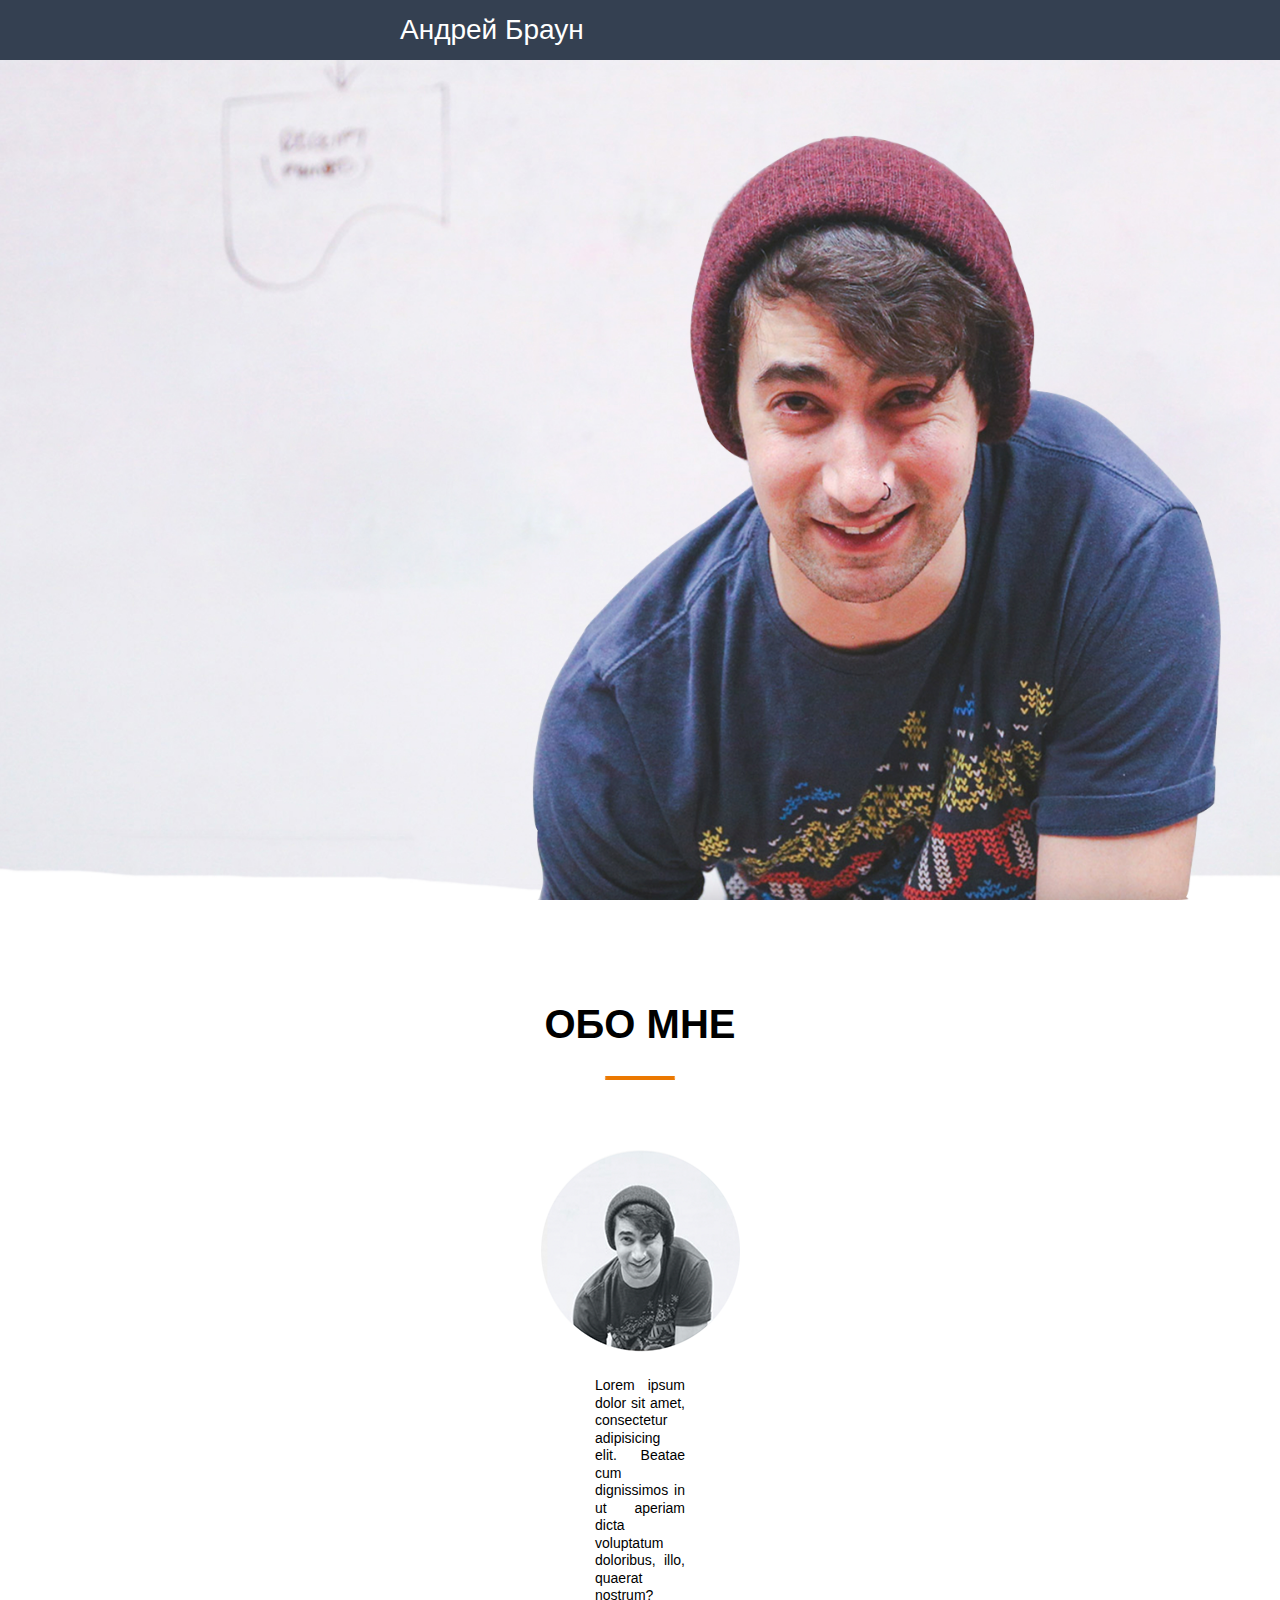
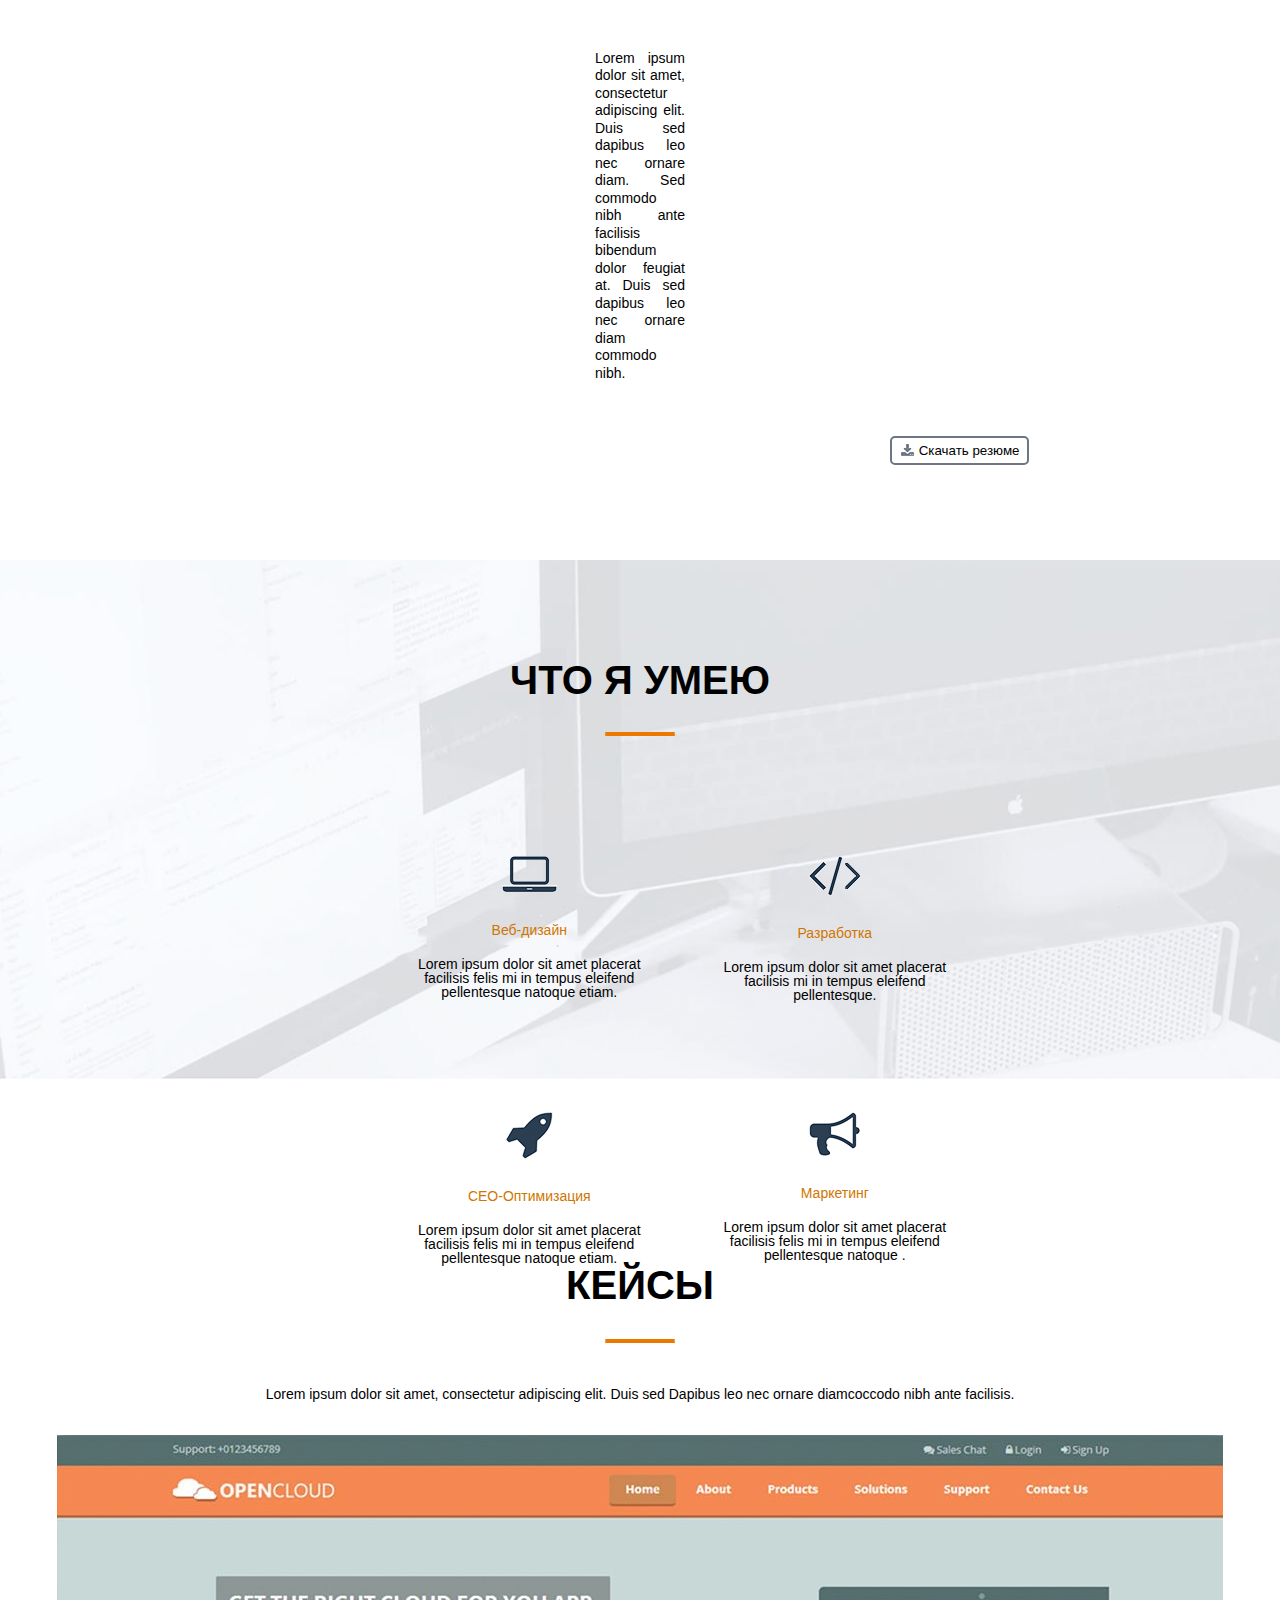
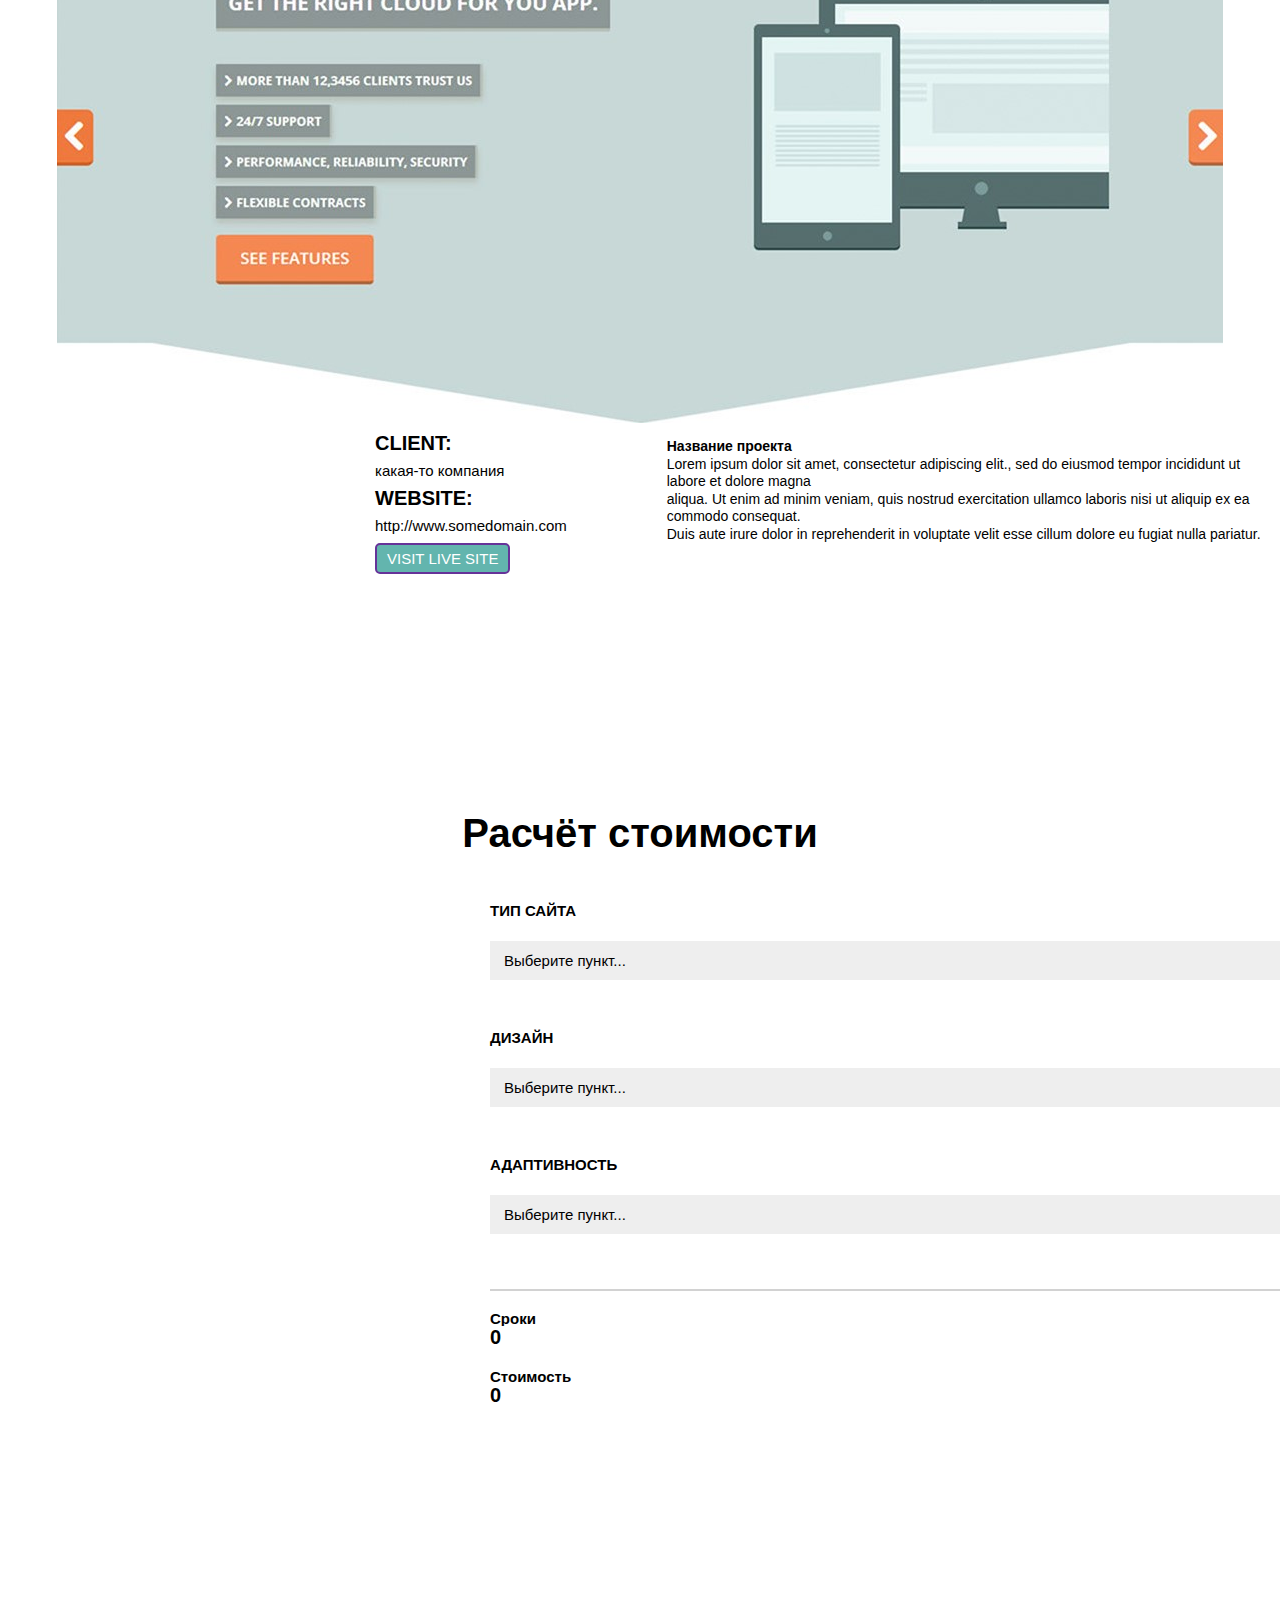
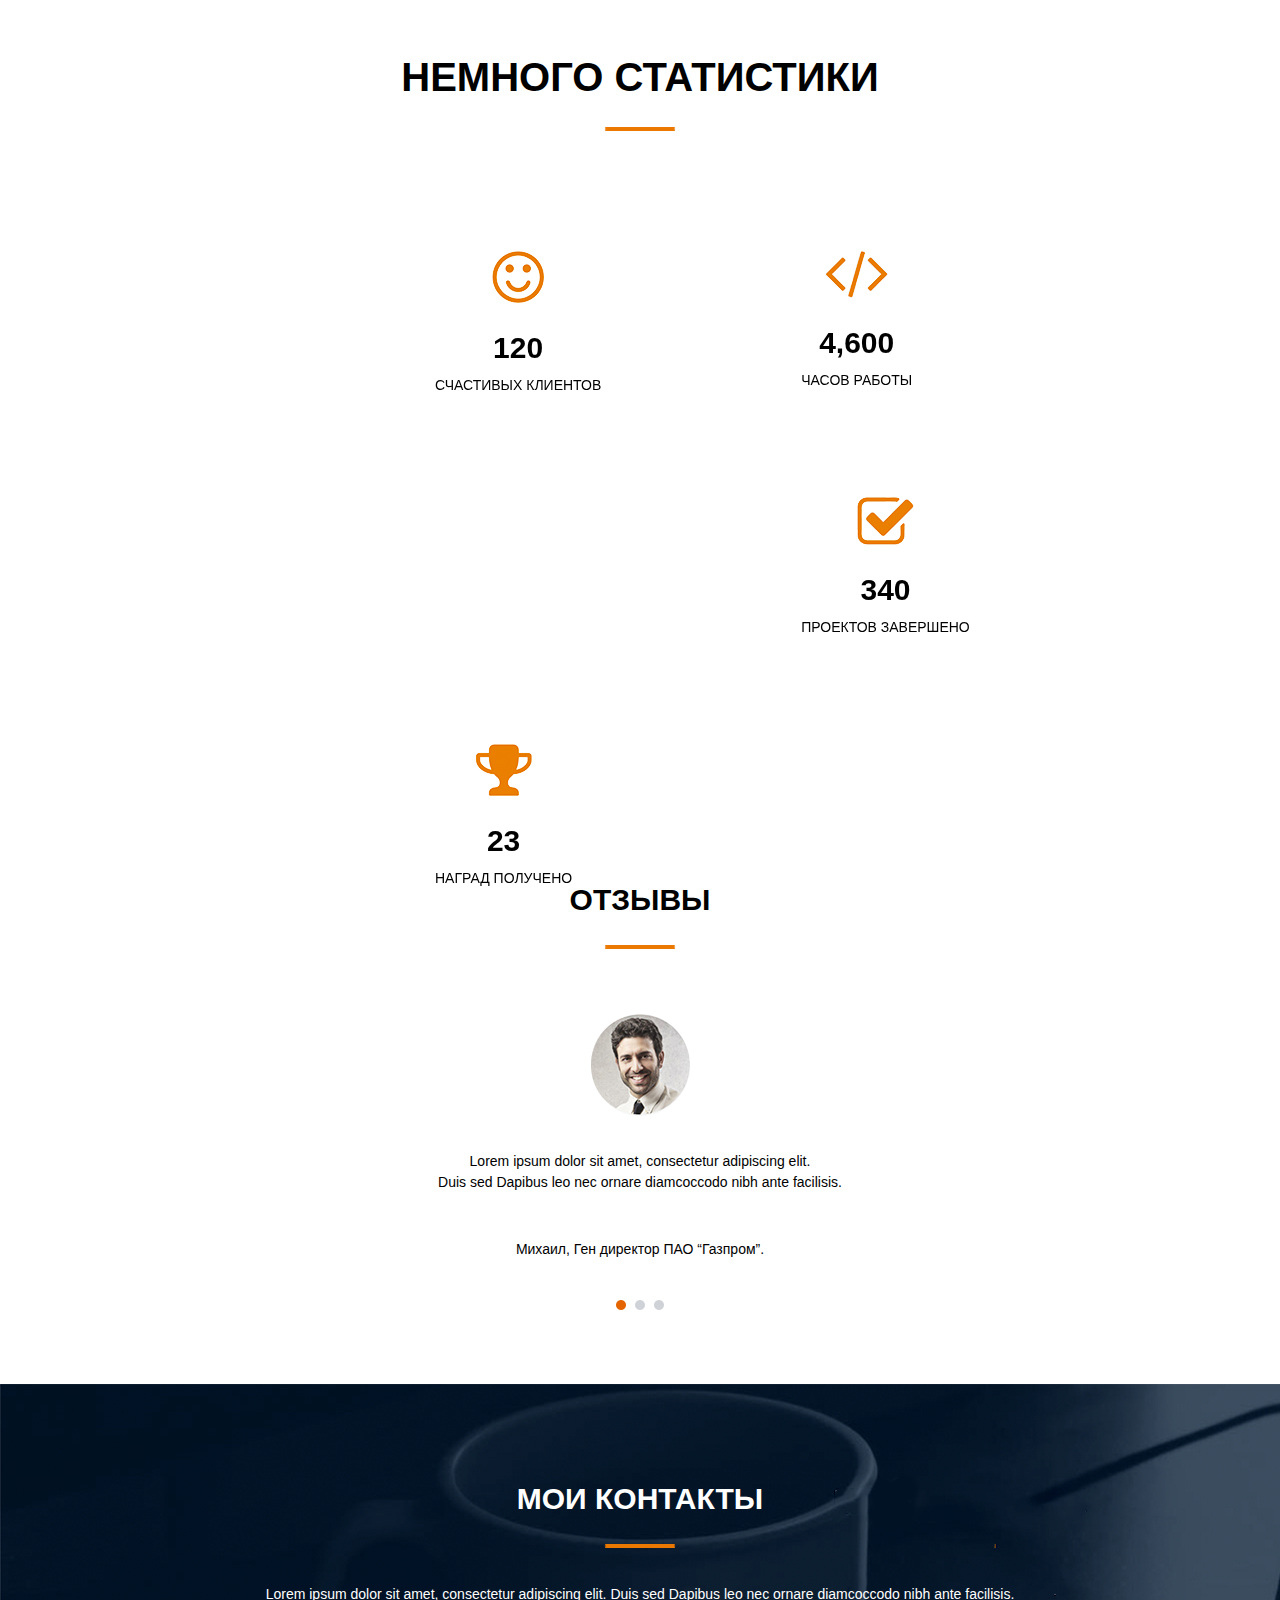
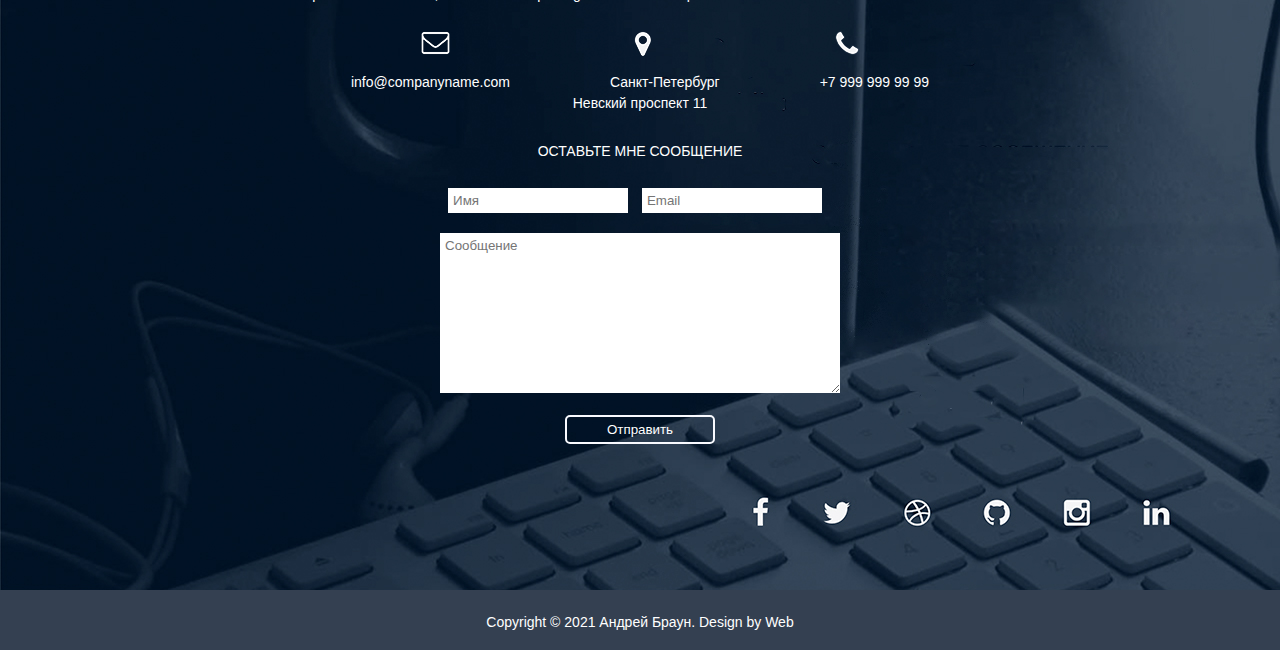
<file: srs/index.html>
<!DOCTYPE html>
<html lang="en">

<head>
    <meta charset="UTF-8">
    <meta name="description" content="Это моя первая страница">
    <meta name="author" content="">
    <meta name="keywords" content="">
    <meta name="robots" content="all">
    <meta property="og:title" content="Это моя первая страница">

    <title>Андрей Браун Веб разработчик</title>
    <link rel="stylesheet" href="css/reset.css">
    <link rel="stylesheet" href="css/stile.css">

</head>

<body>

    <header>
        <nav>
            <div class="logo">Андрей Браун</div>
            <div class="menu">
                <ul>
                    <li><a href="#">Обо мне</a></li>
                    <li><a href="#">Услуги</a></li>
                    <li><a href="#">Кейсы</a></li>
                    <li><a href="#">Прайс</a></li>
                    <li><a href="#">Отзывы</a></li>
                    <li><a href="#">Контакты</a></li>
                </ul>
            </div>



        </nav>
    </header>
    <main>
        <div class="main">
           <div class="out">
           <div class="spinner"></div>
           </div>
            <div class="title__conteiner">
                <h1>Привет <br> Я Андрей Браун</h1>
                <h4>фулл стэк веб-разработчик</h4><br>
                <input type="button" value="Обо мне">
                <input type="button" value="Мои работы">
            </div>
        </div>

        <div class="about_me">
            <h2>обо мне</h2>
            <div><img src="img/%D0%A7%D0%B5%D1%80%D1%82%D0%B0%20%D0%B7%D0%B0%D0%B3%D0%BE%D0%BB%D0%BE%D0%B2%D0%BA%D0%B0.png" alt="image"></div>
        </div>

        <div class="about_me2">
            <div><img src="img/%D1%84%D0%BE%D1%82%D0%BA%D0%B0.png" alt="image"></div>
            <h2>Lorem ipsum dolor sit amet, consectetur adipisicing elit. Beatae cum dignissimos in ut aperiam dicta voluptatum doloribus, illo, quaerat nostrum?</h2>
            <h3>Lorem ipsum dolor sit amet, consectetur adipiscing elit. Duis sed dapibus leo nec ornare diam. Sed commodo nibh ante
                facilisis bibendum dolor feugiat at. Duis sed dapibus leo nec ornare diam commodo nibh.</h3>

            <br><button class="btn"><img src="img/%D0%B8%D0%BA%D0%BE%D0%BD%D0%BA%D0%B0.png" alt="image"><i class="fa fa-download"></i> Скачать резюме</button>
        </div>


        <div class="skills">
            <h2>что я умею</h2>
            <div><img src="img/%D0%A7%D0%B5%D1%80%D1%82%D0%B0%20%D0%B7%D0%B0%D0%B3%D0%BE%D0%BB%D0%BE%D0%B2%D0%BA%D0%B0.png" alt="image"></div>
            <ul class="icons">
                <li><img src="img/%D0%BD%D0%BE%D1%83%D1%82.png" alt="image">
                    <h3>Веб-дизайн</h3>
                    Lorem ipsum dolor sit amet placerat<br>facilisis felis mi in tempus eleifend<br>pellentesque natoque etiam.
                </li>
                <li><img src="img/%D0%B7%D0%BD%D0%B0%D0%BA.png" alt="image">
                    <h3>Разработка</h3>
                    Lorem ipsum dolor sit amet placerat<br>facilisis mi in tempus eleifend<br>pellentesque.
                </li>
                <li><img src="img/%D1%80%D0%B0%D0%BA%D0%B5%D1%82%D0%B0.png" alt="image">
                    <h3>СЕО-Оптимизация</h3>
                    Lorem ipsum dolor sit amet placerat<br>facilisis felis mi in tempus eleifend<br>pellentesque natoque etiam.
                </li>
                <li><img src="img/%D0%B3%D1%80%D0%B0%D0%BC%D0%BC%D0%BE%D1%84%D0%BE%D0%BD.png" alt="image">
                    <h3>Маркетинг</h3>
                    Lorem ipsum dolor sit amet placerat<br>facilisis felis mi in tempus eleifend<br>pellentesque natoque .
                </li>
            </ul>
        </div>

        <div class="cases">
            <h2>кейсы</h2>
            <div><img src="img/%D0%A7%D0%B5%D1%80%D1%82%D0%B0%20%D0%B7%D0%B0%D0%B3%D0%BE%D0%BB%D0%BE%D0%B2%D0%BA%D0%B0.png" alt="image"><br></div>
            <div>Lorem ipsum dolor sit amet, consectetur adipiscing elit. Duis sed Dapibus leo nec ornare diamcoccodo nibh ante facilisis.</div>
            <div><img src="img/foto2.jpg" alt="image"></div>
        </div>

        <div class="forms">
            <div>
                <h1>CLIENT:</h1>
                <h3>какая-то компания</h3>
                <h1>WEBSITE:</h1>
                <h3>http://www.somedomain.com</h3>
                <a href="http://www.somedomain.com" target="_blank"><button>
                        VISIT LIVE SITE
                    </button></a>
            </div>
            <h4><b>Название проекта</b><br>
                Lorem ipsum dolor sit amet, consectetur adipiscing elit., sed do eiusmod tempor incididunt ut labore et dolore magna<br>
                aliqua. Ut enim ad minim veniam, quis nostrud exercitation ullamco laboris nisi ut aliquip ex ea commodo consequat.<br>
                Duis aute irure dolor in reprehenderit in voluptate velit esse cillum dolore eu fugiat nulla pariatur.<br></h4>
        </div>


        <div class="count_cost">
            <h2>Расчёт стоимости</h2>
            <h3>Тип сайта</h3>
            <select name="list1">
                <option>Выберите пункт...</option>
                <option>Сайт-визитка</option>
                <option>Интернет-магазин</option>
                <option>Блог</option>
            </select>

            <h3>Дизайн</h3>
            <select name="list2">
                <option>Выберите пункт...</option>
                <option>Hand draw</option>
                <option>Flat design</option>
                <option>Material design</option>
            </select>

            <h3>Адаптивность</h3>
            <select name="list3">
                <option>Выберите пункт...</option>
                <option>Адаптивный макет</option>
                <option>Отзывчивый макет</option>
                <option>Смешанный макет</option>
            </select>
            <img src="img/%D0%BB%D0%B8%D0%BD%D0%B8%D1%8F%20%D0%BF%D0%BE%D0%B4%D0%B8%D1%82%D0%BE%D0%B3%D0%B0.jpg" alt="image">
            <h4>Сроки <span> </span><input type="text" name="text_input" value="0"></h4>
            <h4>Стоимость<label for=""></label><input type="text" name="text_input" value="0"></h4>
        </div>

        <div class="statistics">
            <h2>немного статистики</h2>
            <div><img src="img/%D0%A7%D0%B5%D1%80%D1%82%D0%B0%20%D0%B7%D0%B0%D0%B3%D0%BE%D0%BB%D0%BE%D0%B2%D0%BA%D0%B0.png" alt="image"></div>
            <ul class="icon">
                <li><img src="img/%D1%81%D0%BC%D0%B0%D0%B9%D0%BB.png" alt="image">
                    <h3>120</h3>
                    <h4>счастивых клиентов</h4>
                </li>
                <li><img src="img/%D1%81%D0%BA%D0%BE%D0%B1%D0%BA%D0%B8.png" alt="image">
                    <h3>4,600</h3>
                    <h4>часов работы</h4>
                </li>
                <li><img src="img/%D0%B3%D0%B0%D0%BB%D0%BE%D1%87%D0%BA%D0%B0.png" alt="image">
                    <h3>340</h3>
                    <h4>проектов завершено</h4>
                </li>
                <li><img src="img/%D0%BA%D1%83%D0%B1%D0%BE%D0%BA.png" alt="image">
                    <h3>23</h3>
                    <h4>наград получено</h4>
                </li>
            </ul>
        </div>

        <div class="reviews">
            <h2>отзывы</h2>
            <div><img src="img/%D0%A7%D0%B5%D1%80%D1%82%D0%B0%20%D0%B7%D0%B0%D0%B3%D0%BE%D0%BB%D0%BE%D0%B2%D0%BA%D0%B0.png" alt="image"></div>
            <h>
                <div><img src="img/gazprom.png" alt="image"></div>
            </h>
            <h4>Lorem ipsum dolor sit amet, consectetur adipiscing elit. <br>Duis sed Dapibus leo nec ornare diamcoccodo nibh ante facilisis.</h4>
            <br>
            <h3>Михаил, Ген директор ПАО “Газпром”.</h3><br>
            <div><img src="img/%D0%9E%D1%80%D0%B0%D0%BD%D0%B6.png" alt="image"><span> </span>
                <img src="img/%D0%9E%D1%80%D0%B0%D0%BD%D0%B6%20%D0%BA%D0%BE%D0%BF%D0%B8%D1%8F.png" alt="image"><span> </span>
                <img src="img/%D0%9E%D1%80%D0%B0%D0%BD%D0%B6%20%D0%BA%D0%BE%D0%BF%D0%B8%D1%8F.png" alt="image">
            </div>
        </div>

        <div class="contacts">
            <h2>мои контакты</h2>
            <div><img src="img/%D0%A7%D0%B5%D1%80%D1%82%D0%B0%20%D0%B7%D0%B0%D0%B3%D0%BE%D0%BB%D0%BE%D0%B2%D0%BA%D0%B0.png" alt="image"></div>
            <br>
            <h3>Lorem ipsum dolor sit amet, consectetur adipiscing elit. Duis sed Dapibus leo nec ornare diamcoccodo nibh ante facilisis.</h3>
            <div>
                <img src="img/%D0%BA%D0%BE%D0%BD%D0%B2%D0%B5%D1%80%D1%82.png" alt="image"><span> </span>
                <img src="img/%D0%B3%D0%B5%D0%BE.png" alt="image">
                <span> </span>
                <img src="img/%D1%82%D1%80%D1%83%D0%B1%D0%B0.png" alt="image">
                <br>
                <h4>info@companyname.com<label for=""></label>Санкт-Петербург<label for=""></label>+7 999 999 99 99<br> Невский проспект 11</h4>
            </div>

            <div>
                <div class="inp">
                    <h3>ОСТАВЬТЕ МНЕ СООБЩЕНИЕ</h3>
                    <input type="text" name="text_input" value="" placeholder="Имя">
                    <input type="text" name="text_input" value="" placeholder="Email">
                    <br><textarea name="name" id="" cols="50" rows="10" placeholder="Сообщение"></textarea>
                    <div><input class="send" type="submit" value="Отправить"></div>
                </div>
            </div>

        </div>

        <div clas="map">
            <div>
                <script type="text/javascript" charset="utf-8" async src="https://api-maps.yandex.ru/services/constructor/1.0/js/?um=constructor%3Abec050fea1c80b669d976fb6c3fba7d8bcd06712de770f1319e24007a40aafbe&amp;width=100%&amp;height=400&amp;lang=ru_RU&amp;scroll=true">
                </script>
            </div>
        </div>
        <footer>
    <div class="end">
        <h2>Copyright © 2021 Андрей Браун. Design by Web</h2>
    </div>
    </footer>
    </main>







</body>

</html>
</file>
<file: srs/css/stile.css>
body {
    font-family: Arial, sans-serif;
}

.out {
    padding-top: 200px;
    margin-left: 800px;
    width: 100%;
}


.spinner {
    display: block;
    width: 55px;
    height: 55px;

    position: relative;
    border: 4px solid rgba(0,0,0,0.5);
    border-top-color: transparent;
    border-radius: 100%;
    -webkit-animation: spin 3.5s forwards linear;
    -o-animation: spin 3.5s forwards linear;
    animation: spin 3.5s forwards linear;
    opacity: 0;
 }

.spinner:after {
    content: '';
    display: block;
    width: 0;
    height: 0;
    position: absolute;
    top: -8px;
    left: 2px;

    border: 9px solid transparent;
    border-bottom-color: rgba(0,0,0,0.5);

    transform: rotate(45deg);
}


@keyframes spin {
    0% {
        transform: rotate(0deg);
        opacity: 1;

    }
    80%{
        opacity: 1;
    }
    100% {
        transform: rotate(1100deg);
        opacity: 0;
    }
}


nav {
    width: 100%;
    height: 60px;
    background: #344051;
    position: fixed;
    -webkit-animation: load 3s ;
    -o-animation: load 3s;
    transition-duration: 2s;
}


.logo {
    color: #fff;
    font-size: 28px;
    line-height: 60px;
    padding-left: 400px;
    float: left;
    -webkit-animation: comming 2s ease;
    -o-animation: comming 2s ease;
    animation: comming 2s ease;
}


main {
    width: 100%;
    height: 100%;
}

.menu {
    float: left;
    padding-left: 300px;
}

.menu li {
    float: left;
    line-height: 60px;
    color: #fff;
    margin-right: 40px;
    font-size: 16px;
    text-transform: uppercase;
    -webkit-animation: topshift 0.4s ease forwards;
    -o-animation: topshift 0.4s ease forwards;
    animation: topshift 0.4s ease forwards;
    opacity: 0;
}

.menu li:nth-child(2) {
    animation-delay: 0.4s;
}

.menu li:nth-child(3) {
    animation-delay: 0.8s;
}

.menu li:nth-child(4) {
    animation-delay: 1.2s;
}

.menu li:nth-child(5) {
    animation-delay: 1.6s;
}

.menu li:nth-child(6) {
    animation-delay: 2s;
}

.main {
    width: 100%;
    height: 100%;
    background: url(../img/boy.png) 90% 100%/auto 85% no-repeat, url(../img/bg.jpg) center/cover no-repeat;
}

.title__conteiner {
    float: left;
    margin: 232px 0px 0px 404px;
    color: #2c384a;
    text-align: center;
    -webkit-animation: titlemove 1s ease forwards;
    -o-animation: titlemove 1s ease forwards;
    animation: titlemove 1s ease forwards;
    opacity: 0;
    -webkit-animation-delay: 2.4s;
    -o-animation-delay: 2.4s;
    animation-delay: 2.4s;
}

.title__conteiner h1 {
    font-size: 60px;
    font-weight: bold;
}

.title__conteiner h4 {
    margin-top: 40px;
    font-size: 22px;
    font-weight: bold;
}

.title__conteiner input {
    transition: all 0.2s;
    transform: scale(1);
    height: 40px;
    text-align: center;
    border: 2px solid #6d7682;
    background: none;
    border-radius: 5px;
    color: #6d7682;
    font-size: 13px;
    padding: 0px 16px;
    margin: 58px 14px 0px 14px;
}

.title__conteiner input:hover {
    background: #344051;
    color: white;
}

.title__conteiner input:active {
    transform: scale(1.1);
}

@keyframes comming {
    from {
        opacity: 0;
    }

    to {
        opacity: 1;
    }
}

@keyframes topshift {
    from {
        opacity: 0;
        margin-top: -80px;
    }

    to {
        opacity: 1;
        margin-top: 0px;
    }
}

@keyframes titlemove {
    from {
        opacity: 0;
        margin-left: -500px;
    }

    to {
        opacity: 1;
        margin-left: 404px;
    }
}

.menu li a {
    transition: all 0.1s;
    color: white;
    transform: scale(1);
    display: inline-block;
}

.menu li a:visited {
    color: white;
}

.menu li a:hover {
    color: #f78d02;

}

.menu li a:active {
    transform: scale(1.1);
}


.about_me h2 {
    margin-top: 104px;
    text-align: center;
    text-transform: uppercase;
    font-size: 40px;
    font-weight: bold;
}

.about_me div {
    text-align: center;
    margin-top: 32px;
}

.about_me2 {
    background: none;
}

.about_me2 div {
    text-align: center;
    margin-top: 60px;
}

.about_me2 h2 {
    text-align: center;
    margin: 25px 595px 45px 595px;
    text-align: justify;
    line-height: 125%;
}

.about_me2 h3 {
    text-align: center;
    margin: 0px 595px 40px 595px;
    text-align: justify;
    line-height: 125%;
}
/*кнопки обо мне*/
.about_me2 button {
    margin-left: 890px;
    text-align: center;
    border: 2px solid #6d7682;
    background: none;
    border-radius: 5px;
    padding: 5px 8px;
    margin-bottom: 95px;
    transition: all 0.2s;
}
.about_me2 button:hover {
    background-color: #344051;
    color: white;
}
.about_me2 button:active {
    box-shadow: 0 2px #666;
    transform: translateY(4px);
}


.skills {
    width: 100%;
    height: 520px;
    background: url(../img/skill.jpg) center/cover no-repeat;

}

.skills h2 {
    padding-top: 100px;
    text-align: center;
    text-transform: uppercase;
    font-size: 40px;
    font-weight: bold;
}

.skills div {
    margin-top: 32px;
    text-align: center;
}

.icons {
    float: left;
    padding-left: 418px;
}


.skills li {
    margin-top: 110px;
    float: left;
    margin-right: 83px;
    text-align: center;
    transition: all 1.2s;
}
.skills li:hover {
    transform: rotateZ(360deg);
}


.skills h3 {
    margin-top: 30px;
    margin-bottom: 20px;
    color: #cf7600;
}

.cases h2 {
    margin-top: 100px;
    text-align: center;
    text-transform: uppercase;
    font-size: 40px;
    font-weight: bold;

}

.skills h4 {
    text-align: center;
    padding-top: 34px;

}

.cases div {
    margin-top: 34px;
    text-align: center;
}

.forms div {
    float: left;
    margin-right: 100px;
}

.forms h3 {
    margin-top: 10px;
    margin-left: 375px;
    font-size: 15px;
}

.forms form {
    margin-top: 10px;
    margin-left: 375px;
    font-size: 15px;
    background: #63b5ae;
}

.forms button {
    margin-top: 10px;
    margin-left: 375px;
    font-size: 15px;
    background: #63b5ae;
    padding: 5px 10px;
    border-radius: 5px;
    transition: all 0.6s;
    color: white;
    border: 2px solid rebeccapurple;
}
.forms button:hover {
    background-color: white;
    color: rebeccapurple;
}
.forms button:active {
    transform: scale(1.1, 1.1);
}

.forms h2 {
    color: white;
}


.forms h1 {
    margin-top: 10px;
    margin-left: 375px;
    font-size: 20px;
    font-weight: bold;
}

.forms h4 {
    padding-top: 15px;
    line-height: 125%;
}

.count_cost {
    width: 100%;
    margin-top: 270px;
}

.count_cost h2 {
    text-align: center;
    font-size: 40px;
    font-weight: bold;
}

.count_cost h3 {
    margin-top: 50px;
    margin-left: 490px;
    font-size: 15px;
    font-weight: bold;
    text-transform: uppercase;
}

.count_cost select {
    margin-top: 23px;
    margin-left: 490px;
    font-size: 15px;
    padding: 10px;
    background: #eeeeee;
    width: 880px;
    transition: all 0.6s;
}
.count_cost select:hover {
    transform: scale(1.05, 1.05);
}

.count_cost img {
    margin-top: 55px;
    margin-left: 490px;
    width: 880px;
}

.count_cost h4 {
    margin-top: 20px;
    margin-left: 490px;
    font-size: 15px;
    font-weight: bold;

}

.count_cost span {
    margin-left: 828px;
}

.count_cost label {
    margin-left: 797px;
}

.count_cost input {
    font-size: 20px;
    font-weight: bold;
}

.statistics {
    width: 100%;
    height: 500px;
    background: url(../img/nout.jpg);
    background-attachment: fixed;
    margin-top: 150px;
}

.statistics h2 {
    padding-top: 100px;
    text-align: center;
    font-size: 40px;
    font-weight: bold;
    text-transform: uppercase;
}

.statistics div {
    margin-top: 30px;
    text-align: center;
}

.icon {
    float: left;
    padding-left: 335px;
}

.statistics li {
    margin-top: 110px;
    float: left;
    margin-right: 100px;
    margin-left: 100px;
    text-align: center;
}

.statistics h3 {
    margin-top: 30px;
    font-size: 30px;
    font-weight: bold;
}

.statistics h4 {
    margin-top: 15px;
    text-transform: uppercase;
}

.reviews h2 {
    margin-top: 100px;
    text-align: center;
    font-size: 30px;
    font-weight: bold;
    text-transform: uppercase;
}

.reviews > div {
    margin-top: 30px;
    text-align: center;
    margin-bottom: 55px;
}

.reviews h {
    text-align: center;
}

.reviews h4 {
    margin-top: 35px;
    text-align: center;
    line-height: 150%;
}

.reviews h3 {
    margin-top: 35px;
    text-align: center;
}

.reviews span {
    margin-left: 5px;
}

.contacts {
    background: url(../img/fon.jpg);
    width: 100%;
    height: 806px;
}

.contacts h2 {
    margin-top: 70px;
    padding-top: 100px;
    text-align: center;
    color: white;
    font-size: 30px;
    font-weight: bold;
    text-transform: uppercase;
}

.contacts > div {
    margin-top: 30px;
    text-align: center;
    margin-bottom: 15px;
}

.contacts h3 {
    text-align: center;
    color: white;
    margin-bottom: 30px;
}

.contacts h4 {
    margin-top: 15px;
    color: white;
    line-height: 150%;
}


.contacts span {
    margin-left: 180px;
}

.contacts label {
    margin-right: 100px;
}

.inp > input {
    margin-bottom: 20px;
    margin-right: 10px;
    padding: 5px;
    width: 180px;
    transition: all 0.6s;
}
.inp>input:hover {
    transform: scale(1.05, 1.05);
}

.inp textarea {
    margin-bottom: 20px;
    padding: 5px;
    width: 400px;
    transition: all 0.6s;
}
.inp textarea:hover {
    transform: scale(1.05, 1.05);
}


.send {
    background: none;
    color: white;
    border: 2px solid #f9faff;
    border-radius: 5px;
    width: 150px;
    padding: 5px;
    transition: all 0.6s;
}
.send:hover{
    transform: scale(1.1, 1.1);
}
.send:active{
    box-shadow: 0 2px #666;
    transform: translateY(4px);
}

footer {
    width: 100%;
    height: 60px;
    background: #344051;
}

footer h2 {
    color: white;
    text-align: center;
    padding-top: 25px;
}
.icon li{
    transform: scale(1, 1);
    transition: all 0.8s ease 0s;
}
.icon li:hover{
    transform: scale(1.1, 1.1);
}
</file>
